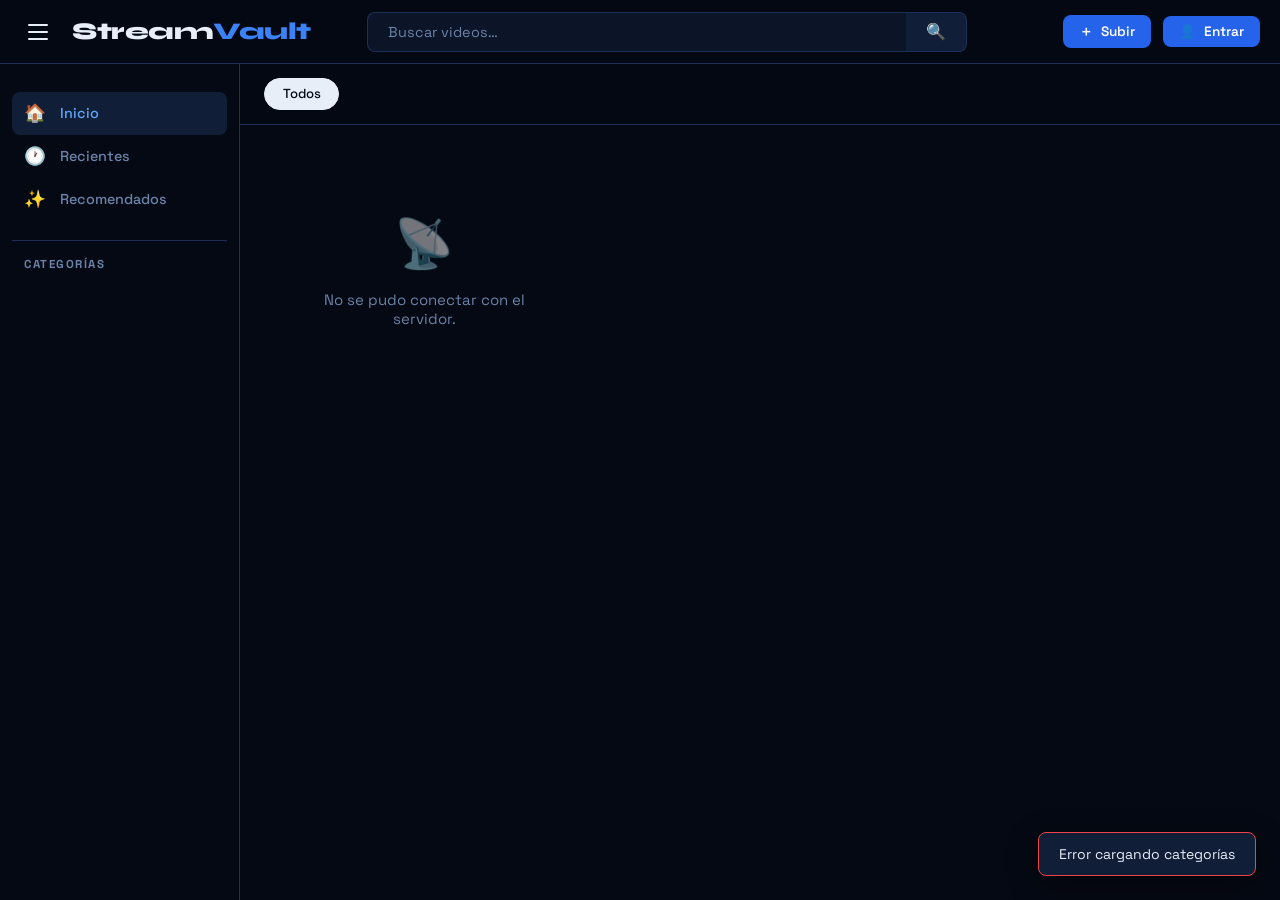
<file: frontend/index.html>
<!DOCTYPE html>
<html lang="es">
<head>
  <meta charset="UTF-8">
  <meta name="viewport" content="width=device-width, initial-scale=1.0">
  <title>StreamVault — Descubre contenido sin límites</title>
  <link rel="stylesheet" href="css/styles.css">
</head>
<body>

  <!-- ══ HEADER ══ -->
  <header class="site-header">
    <div class="header-left">
      <button class="hamburger-btn" id="sidebar-toggle" aria-label="Abrir menú">
        <span></span><span></span><span></span>
      </button>
      <a href="index.html" class="logo">Stream<em>Vault</em></a>
    </div>

    <div class="header-search">
      <input type="text" id="search-input" placeholder="Buscar videos…" autocomplete="off">
      <button id="search-btn" aria-label="Buscar">🔍</button>
    </div>

    <div class="header-right">
      <button class="upload-btn" id="open-upload-btn">
        <span>＋</span>
        <span>Subir</span>
      </button>
      <button class="upload-btn user-btn" id="user-btn" type="button">
        <span>👤</span>
        <span id="user-btn-text">Entrar</span>
      </button>
    </div>
  </header>

  <!-- ══ SIDEBAR ══ -->
  <nav class="sidebar" id="sidebar" aria-label="Navegación principal">
    <div class="sidebar-section">
      <a class="sidebar-item active" data-filter="home" href="#">
        <span class="icon">🏠</span> Inicio
      </a>
      <a class="sidebar-item" data-filter="recent" href="#">
        <span class="icon">🕐</span> Recientes
      </a>
      <a class="sidebar-item" data-filter="recommended" href="#">
        <span class="icon">✨</span> Recomendados
      </a>
    </div>

    <div class="sidebar-section">
      <p class="sidebar-label">Categorías</p>
      <div id="sidebar-cats"></div>
    </div>
  </nav>

  <!-- ══ APP BODY ══ -->
  <div class="app-body" id="app-body">

    <!-- Chips de categoría -->
    <div class="chips-bar" id="chips-bar" role="toolbar" aria-label="Filtrar por categoría">
      <button class="chip active" data-id="all">Todos</button>
    </div>

    <!-- Grid de videos -->
    <main class="videos-grid-section">
      <div class="videos-grid" id="videos-grid" role="list">
        <div class="loading-state">
          <div class="spinner"></div>
          <p>Cargando videos…</p>
        </div>
      </div>
    </main>

  </div>

  <!-- ══ MODAL UPLOAD ══ -->
  <div class="modal-overlay" id="upload-modal" role="dialog" aria-modal="true" aria-labelledby="modal-title">
    <article class="modal">
      <header class="modal-header">
        <h2 class="modal-title" id="modal-title">Subir Video</h2>
        <button class="modal-close" id="close-modal-btn" aria-label="Cerrar">✕</button>
      </header>

      <form id="upload-form" novalidate>
        <div class="form-group">
          <label class="form-label" for="upload-title">Título *</label>
          <input class="form-input" type="text" id="upload-title" placeholder="Dale un título a tu video" required>
        </div>

        <div class="form-group">
          <label class="form-label" for="upload-desc">Descripción</label>
          <textarea class="form-textarea" id="upload-desc" placeholder="Cuéntanos de qué trata…"></textarea>
        </div>

        <div class="form-group">
          <label class="form-label" for="upload-category">Categoría *</label>
          <select class="form-select" id="upload-category" required>
            <option value="">Selecciona una categoría</option>
          </select>
        </div>

        <div class="form-group">
          <label class="form-label">Archivo de video *</label>
          <div class="drop-zone" id="video-drop-zone">
            <div class="drop-zone-icon">🎬</div>
            <p><strong>Arrastra aquí</strong> tu video<br>o haz clic para seleccionar</p>
            <p id="video-file-name" class="file-chosen"></p>
            <input type="file" id="video-file-input" accept="video/*">
          </div>
        </div>

        <div class="form-group">
          <label class="form-label">Miniatura (opcional)</label>
          <div class="drop-zone" id="thumb-drop-zone">
            <div class="drop-zone-icon">🖼️</div>
            <p><strong>Arrastra</strong> una imagen<br>o haz clic para seleccionar</p>
            <p id="thumb-file-name" class="file-chosen"></p>
            <input type="file" id="thumb-file-input" accept="image/*">
          </div>
        </div>

        <div style="display:flex; justify-content:flex-end; gap:0.75rem; margin-top:1.5rem;">
          <button type="button" class="btn-ghost" id="cancel-upload-btn">Cancelar</button>
          <button type="submit" class="btn-primary" id="upload-submit-btn">Publicar video</button>
        </div>
      </form>
    </article>
  </div>

  <!-- ══ MODAL AUTHORIZATION ══ -->
  <div class="modal-overlay" id="auth-modal" role="dialog" aria-modal="true" aria-labelledby="auth-modal-title">
    <article class="modal">
      <header class="modal-header">
        <h2 class="modal-title" id="auth-modal-title">Iniciar sesión</h2>
        <button class="modal-close" id="close-auth-btn" aria-label="Cerrar">✕</button>
      </header>

      <div class="auth-tabs" role="tablist">
        <button type="button" class="auth-tab active" data-mode="login">Ingresar</button>
        <button type="button" class="auth-tab" data-mode="register">Registrarse</button>
      </div>

      <form id="auth-form" novalidate>
        <div id="auth-fieldset"></div>
        <div style="display:flex; justify-content:flex-end; gap:0.75rem; margin-top:1.5rem;">
          <button type="button" class="btn-ghost" id="auth-cancel-btn">Cancelar</button>
          <button type="submit" class="btn-primary" id="auth-submit-btn">Continuar</button>
        </div>
      </form>
    </article>
  </div>

  <!-- ══ MODAL USERS ══ -->
  <div class="modal-overlay" id="users-modal" role="dialog" aria-modal="true" aria-labelledby="users-modal-title">
    <article class="modal modal-large">
      <header class="modal-header">
        <h2 class="modal-title" id="users-modal-title">Usuarios</h2>
        <button class="modal-close" id="close-users-btn" aria-label="Cerrar">✕</button>
      </header>

      <div class="users-shell">
        <aside class="users-list-panel">
          <div class="users-panel-header">
            <h3>Lista de usuarios</h3>
            <button type="button" class="btn-ghost" id="refresh-users-btn">Actualizar</button>
          </div>
          <div id="users-list" class="users-list"></div>
        </aside>

        <section class="user-details-panel">
          <div id="user-details" class="user-details">
            <div class="empty-state">
              <div class="empty-icon">👥</div>
              <p>Selecciona un usuario para ver su perfil.</p>
            </div>
          </div>
        </section>
      </div>
    </article>
  </div>

  <!-- ══ TOAST ══ -->
  <div class="toast" id="toast" role="alert"></div>

  <script src="js/index.js"></script>
</body>
</html>
</file>
<file: frontend/css/styles.css>
@import url('https://fonts.googleapis.com/css2?family=Space+Grotesk:wght@300;400;500;600;700&family=Syne:wght@700;800&display=swap');

*, *::before, *::after { box-sizing: border-box; margin: 0; padding: 0; }

:root {
  --bg:        #050913;
  --surface:   #0c1428;
  --surface2:  #111e38;
  --surface3:  #182846;
  --accent:    #2563eb;
  --accent2:   #3b82f6;
  --accent3:   #60a5fa;
  --glow:      rgba(37, 99, 235, 0.35);
  --text:      #e8eef8;
  --muted:     #6b82a8;
  --border:    #1e3057;
  --radius:    12px;
  --radius-sm: 8px;
  --font-display: 'Syne', sans-serif;
  --font-body:    'Space Grotesk', sans-serif;
  --header-h:  64px;
  --sidebar-w: 240px;
}

html { scroll-behavior: smooth; }

body {
  background: var(--bg);
  color: var(--text);
  font-family: var(--font-body);
  font-size: 15px;
  min-height: 100vh;
  -webkit-font-smoothing: antialiased;
}

a { text-decoration: none; color: inherit; }
button { font-family: var(--font-body); cursor: pointer; border: none; background: none; }
img { display: block; }

/* ══════════════════════════════════════
   SCROLLBAR
══════════════════════════════════════ */
::-webkit-scrollbar { width: 6px; height: 6px; }
::-webkit-scrollbar-track { background: var(--bg); }
::-webkit-scrollbar-thumb { background: var(--surface3); border-radius: 3px; }
::-webkit-scrollbar-thumb:hover { background: var(--accent); }

/* ══════════════════════════════════════
   HEADER
══════════════════════════════════════ */
.site-header {
  position: fixed;
  top: 0; left: 0; right: 0;
  height: var(--header-h);
  background: rgba(5, 9, 19, 0.85);
  backdrop-filter: blur(16px);
  -webkit-backdrop-filter: blur(16px);
  border-bottom: 1px solid var(--border);
  display: flex;
  align-items: center;
  padding: 0 1.25rem;
  gap: 1rem;
  z-index: 200;
}

.header-left { display: flex; align-items: center; gap: 1rem; }

.hamburger-btn {
  display: flex; flex-direction: column; gap: 5px;
  padding: 8px; border-radius: 50%;
  transition: background 0.2s;
}
.hamburger-btn:hover { background: var(--surface2); }
.hamburger-btn span {
  display: block; width: 20px; height: 2px;
  background: var(--text); border-radius: 2px;
}

.logo {
  font-family: var(--font-display);
  font-size: 1.5rem;
  font-weight: 800;
  letter-spacing: -0.5px;
  color: var(--text);
  white-space: nowrap;
}
.logo em {
  color: var(--accent2);
  font-style: normal;
}

.header-search {
  flex: 1;
  display: flex;
  max-width: 600px;
  margin: 0 auto;
}

.header-search input {
  flex: 1;
  background: var(--surface);
  border: 1px solid var(--border);
  border-right: none;
  border-radius: var(--radius-sm) 0 0 var(--radius-sm);
  color: var(--text);
  font-family: var(--font-body);
  font-size: 0.9rem;
  padding: 0 1.25rem;
  height: 40px;
  outline: none;
  transition: border-color 0.2s;
}
.header-search input::placeholder { color: var(--muted); }
.header-search input:focus { border-color: var(--accent); }

.header-search button {
  background: var(--surface2);
  border: 1px solid var(--border);
  border-left: none;
  border-radius: 0 var(--radius-sm) var(--radius-sm) 0;
  color: var(--muted);
  padding: 0 1.25rem;
  height: 40px;
  font-size: 1rem;
  transition: background 0.2s, color 0.2s;
}
.header-search button:hover { background: var(--accent); color: #fff; border-color: var(--accent); }

.header-right { display: flex; align-items: center; gap: 0.75rem; margin-left: auto; }

.upload-btn {
  display: flex; align-items: center; gap: 0.5rem;
  background: var(--accent);
  color: #fff;
  padding: 0.45rem 1rem;
  border-radius: var(--radius-sm);
  font-size: 0.85rem;
  font-weight: 600;
  transition: background 0.2s, transform 0.1s;
  white-space: nowrap;
}
.upload-btn:hover { background: var(--accent2); }
.upload-btn:active { transform: scale(0.97); }

/* ══════════════════════════════════════
   SIDEBAR
══════════════════════════════════════ */
.sidebar {
  position: fixed;
  top: var(--header-h);
  left: 0;
  bottom: 0;
  width: var(--sidebar-w);
  background: var(--bg);
  border-right: 1px solid var(--border);
  padding: 1.25rem 0.75rem;
  overflow-y: auto;
  transition: transform 0.3s ease;
  z-index: 150;
  display: flex;
  flex-direction: column;
  gap: 0.25rem;
}

.sidebar.hidden { transform: translateX(-100%); }

.sidebar-section {
  padding: 0.5rem 0;
  border-top: 1px solid var(--border);
  margin-top: 0.5rem;
}
.sidebar-section:first-child { border-top: none; margin-top: 0; }

.sidebar-label {
  font-size: 0.72rem;
  font-weight: 700;
  letter-spacing: 1.5px;
  text-transform: uppercase;
  color: var(--muted);
  padding: 0.5rem 0.75rem;
}

.sidebar-item {
  display: flex;
  align-items: center;
  gap: 0.85rem;
  padding: 0.65rem 0.75rem;
  border-radius: var(--radius-sm);
  color: var(--muted);
  font-size: 0.9rem;
  font-weight: 500;
  transition: background 0.2s, color 0.2s;
  cursor: pointer;
}
.sidebar-item:hover, .sidebar-item.active {
  background: var(--surface2);
  color: var(--text);
}
.sidebar-item.active { color: var(--accent3); }
.sidebar-item .icon { font-size: 1.1rem; width: 22px; text-align: center; flex-shrink: 0; }

/* ══════════════════════════════════════
   MAIN CONTENT AREA
══════════════════════════════════════ */
.app-body {
  padding-top: var(--header-h);
  margin-left: var(--sidebar-w);
  min-height: 100vh;
  transition: margin-left 0.3s ease;
}
.app-body.sidebar-collapsed { margin-left: 0; }

/* ══════════════════════════════════════
   CHIPS / FILTERS
══════════════════════════════════════ */
.chips-bar {
  position: sticky;
  top: var(--header-h);
  background: rgba(5, 9, 19, 0.92);
  backdrop-filter: blur(12px);
  padding: 0.9rem 1.5rem;
  display: flex;
  gap: 0.6rem;
  overflow-x: auto;
  z-index: 100;
  border-bottom: 1px solid var(--border);
  -ms-overflow-style: none;
  scrollbar-width: none;
}
.chips-bar::-webkit-scrollbar { display: none; }

.chip {
  padding: 0.38rem 1.1rem;
  border-radius: 999px;
  border: 1px solid var(--border);
  background: var(--surface);
  color: var(--text);
  font-size: 0.82rem;
  font-weight: 500;
  white-space: nowrap;
  cursor: pointer;
  transition: all 0.18s;
  flex-shrink: 0;
}
.chip:hover { background: var(--surface2); border-color: var(--accent); }
.chip.active {
  background: var(--text);
  color: var(--bg);
  border-color: var(--text);
}

/* ══════════════════════════════════════
   VIDEOS GRID
══════════════════════════════════════ */
.videos-grid-section { padding: 1.5rem; }

.videos-grid {
  display: grid;
  grid-template-columns: 1fr;
  gap: 1.25rem 1rem;
}

@media (min-width: 640px) {
  .videos-grid { grid-template-columns: repeat(2, 1fr); }
}

@media (min-width: 1024px) {
  .videos-grid { grid-template-columns: repeat(auto-fill, minmax(280px, 1fr)); }
}

/* ── VIDEO CARD ── */
.video-card {
  display: block;
  cursor: pointer;
  animation: fadeUp 0.4s ease both;
}

@keyframes fadeUp {
  from { opacity: 0; transform: translateY(16px); }
  to   { opacity: 1; transform: translateY(0); }
}

.card-thumb {
  position: relative;
  aspect-ratio: 16/9;
  background: var(--surface2);
  border-radius: var(--radius);
  overflow: hidden;
  margin-bottom: 0.75rem;
}

.card-thumb img {
  width: 100%; height: 100%;
  object-fit: cover;
  transition: transform 0.4s ease;
}
.video-card:hover .card-thumb img { transform: scale(1.04); }

.thumb-duration {
  position: absolute;
  bottom: 0.5rem; right: 0.5rem;
  background: rgba(0,0,0,0.82);
  color: #fff;
  font-size: 0.72rem;
  font-weight: 600;
  padding: 0.18rem 0.45rem;
  border-radius: 4px;
  letter-spacing: 0.3px;
}

.play-overlay {
  position: absolute;
  inset: 0;
  display: flex;
  align-items: center;
  justify-content: center;
  background: rgba(0,0,0,0.35);
  opacity: 0;
  transition: opacity 0.22s;
}
.video-card:hover .play-overlay { opacity: 1; }
.play-icon {
  width: 52px; height: 52px;
  background: rgba(37,99,235,0.9);
  border-radius: 50%;
  display: flex; align-items: center; justify-content: center;
  font-size: 1.2rem;
  color: #fff;
}

.card-body { display: flex; gap: 0.75rem; }

.card-avatar {
  width: 36px; height: 36px;
  border-radius: 50%;
  background: var(--surface3);
  overflow: hidden;
  flex-shrink: 0;
  font-size: 0.9rem;
  display: flex; align-items: center; justify-content: center;
  color: var(--accent3);
  font-weight: 700;
}

.card-meta-col { flex: 1; min-width: 0; }

.card-title {
  font-weight: 600;
  font-size: 0.9rem;
  line-height: 1.35;
  color: var(--text);
  display: -webkit-box;
  -webkit-line-clamp: 2;
  -webkit-box-orient: vertical;
  overflow: hidden;
  margin-bottom: 0.25rem;
  transition: color 0.2s;
}
.video-card:hover .card-title { color: var(--accent3); }

.card-channel {
  font-size: 0.78rem;
  color: var(--muted);
  margin-bottom: 0.15rem;
}

.card-stats {
  font-size: 0.75rem;
  color: var(--muted);
}
.card-stats span::after { content: ' · '; }
.card-stats span:last-child::after { content: ''; }

.card-category-badge {
  display: inline-block;
  background: rgba(37,99,235,0.15);
  color: var(--accent3);
  font-size: 0.7rem;
  font-weight: 600;
  padding: 0.15rem 0.5rem;
  border-radius: 4px;
  margin-bottom: 0.25rem;
  letter-spacing: 0.3px;
}

/* ══════════════════════════════════════
   PLAYER PAGE
══════════════════════════════════════ */
.player-layout {
  display: grid;
  grid-template-columns: 1fr;
  grid-template-rows: auto auto;
  gap: 1rem;
  padding: 1rem;
  max-width: 1600px;
  margin: 0 auto;
}

@media (min-width: 1100px) {
  .player-layout {
    grid-template-columns: 1fr 400px;
    grid-template-rows: auto 1fr;
    gap: 1.5rem;
    padding: 1.5rem;
  }
}

.player-col { grid-column: 1; }

/* Video wrapper */
.player-video-wrap {
  width: 100%;
  aspect-ratio: 16/9;
  background: #000;
  border-radius: var(--radius);
  overflow: hidden;
  box-shadow: 0 0 60px rgba(37,99,235,0.12);
}

.player-video-wrap video {
  width: 100%; height: 100%;
  background: #000;
}

/* Info below video */
.player-info-section { margin-top: 1rem; }

.player-title {
  font-family: var(--font-display);
  font-size: 1.4rem;
  font-weight: 700;
  line-height: 1.3;
  color: var(--text);
}

.player-meta-row {
  display: flex;
  align-items: center;
  justify-content: space-between;
  flex-wrap: wrap;
  gap: 0.75rem;
  margin-top: 0.75rem;
  padding-bottom: 0.75rem;
  border-bottom: 1px solid var(--border);
}

.player-stats { display: flex; gap: 1rem; color: var(--muted); font-size: 0.85rem; }

.player-actions { display: flex; gap: 0.5rem; }

.action-btn {
  display: flex; align-items: center; gap: 0.4rem;
  background: var(--surface2);
  border: 1px solid var(--border);
  color: var(--text);
  padding: 0.45rem 1rem;
  border-radius: 999px;
  font-size: 0.85rem;
  font-weight: 500;
  transition: background 0.2s, border-color 0.2s, color 0.2s;
}
.action-btn:hover { background: var(--surface3); border-color: var(--accent); color: var(--accent3); }
.action-btn.liked { background: rgba(37,99,235,0.15); border-color: var(--accent); color: var(--accent3); }

/* Channel strip */
.player-channel-row {
  display: flex;
  align-items: center;
  gap: 1rem;
  padding: 1rem 0;
  border-bottom: 1px solid var(--border);
}

.channel-avatar {
  width: 44px; height: 44px;
  border-radius: 50%;
  background: var(--surface3);
  display: flex; align-items: center; justify-content: center;
  color: var(--accent3);
  font-size: 1.1rem;
  font-weight: 700;
  flex-shrink: 0;
}

.channel-name { font-weight: 600; font-size: 0.95rem; }
.channel-sub { font-size: 0.8rem; color: var(--muted); }

/* Description */
.player-desc-box {
  background: var(--surface);
  border-radius: var(--radius-sm);
  padding: 1rem;
  margin-top: 1rem;
  font-size: 0.875rem;
  color: var(--muted);
  line-height: 1.65;
  cursor: pointer;
}
.player-desc-box.collapsed { display: -webkit-box; -webkit-line-clamp: 3; -webkit-box-orient: vertical; overflow: hidden; }
.show-more { color: var(--accent3); font-weight: 600; margin-top: 0.5rem; font-size: 0.82rem; cursor: pointer; }

/* ══════════════════════════════════════
   COMMENTS
══════════════════════════════════════ */
.comments-section { margin-top: 1.5rem; }

.section-heading {
  font-family: var(--font-display);
  font-size: 1.05rem;
  font-weight: 700;
  letter-spacing: 0.5px;
  color: var(--text);
  margin-bottom: 1rem;
}

.comment-composer {
  display: flex;
  gap: 0.75rem;
  margin-bottom: 1.5rem;
}

.composer-avatar {
  width: 36px; height: 36px;
  border-radius: 50%;
  background: var(--accent);
  display: flex; align-items: center; justify-content: center;
  color: #fff;
  font-size: 0.85rem;
  font-weight: 700;
  flex-shrink: 0;
}

.composer-input-wrap { flex: 1; }

.composer-textarea {
  width: 100%;
  background: transparent;
  border: none;
  border-bottom: 2px solid var(--border);
  color: var(--text);
  font-family: var(--font-body);
  font-size: 0.9rem;
  padding: 0.5rem 0;
  resize: none;
  outline: none;
  transition: border-color 0.2s;
  min-height: 36px;
  overflow: hidden;
}
.composer-textarea:focus { border-color: var(--accent); }
.composer-textarea::placeholder { color: var(--muted); }

.composer-actions {
  display: flex;
  justify-content: flex-end;
  gap: 0.5rem;
  margin-top: 0.75rem;
}

.btn-ghost {
  padding: 0.45rem 1rem;
  border-radius: 999px;
  font-size: 0.85rem;
  font-weight: 600;
  color: var(--muted);
  transition: background 0.2s, color 0.2s;
}
.btn-ghost:hover { background: var(--surface2); color: var(--text); }

.btn-primary {
  padding: 0.45rem 1.2rem;
  border-radius: 999px;
  font-size: 0.85rem;
  font-weight: 600;
  background: var(--accent);
  color: #fff;
  transition: background 0.2s, transform 0.1s;
}
.btn-primary:hover { background: var(--accent2); }
.btn-primary:active { transform: scale(0.97); }
.btn-primary:disabled { opacity: 0.4; cursor: not-allowed; }

.comment-item {
  display: flex;
  gap: 0.75rem;
  padding: 0.9rem 0;
  border-bottom: 1px solid var(--border);
  animation: fadeUp 0.3s ease both;
}

.comment-avatar {
  width: 36px; height: 36px;
  border-radius: 50%;
  background: var(--surface3);
  display: flex; align-items: center; justify-content: center;
  color: var(--accent3);
  font-size: 0.8rem;
  font-weight: 700;
  flex-shrink: 0;
}

.comment-body { flex: 1; }
.comment-header { display: flex; align-items: baseline; gap: 0.75rem; }
.comment-user { font-weight: 600; font-size: 0.85rem; color: var(--text); }
.comment-date { font-size: 0.75rem; color: var(--muted); }
.comment-text { font-size: 0.875rem; color: var(--text); line-height: 1.55; margin-top: 0.3rem; }

/* ══════════════════════════════════════
   ASIDE (Recommended)
══════════════════════════════════════ */
.player-aside {
  grid-column: 2;
  grid-row: 1 / 3;
}

.aside-heading {
  font-family: var(--font-display);
  font-size: 1rem;
  font-weight: 700;
  color: var(--text);
  margin-bottom: 1rem;
  letter-spacing: 0.5px;
}

.rec-list { display: flex; flex-direction: column; gap: 0.75rem; }

.rec-card {
  display: flex;
  gap: 0.75rem;
  border-radius: var(--radius-sm);
  overflow: hidden;
  transition: background 0.2s;
  padding: 0.35rem;
  cursor: pointer;
}
.rec-card:hover { background: var(--surface); }

.rec-thumb {
  width: 168px;
  min-width: 168px;
  aspect-ratio: 16/9;
  background: var(--surface2);
  border-radius: var(--radius-sm);
  overflow: hidden;
  position: relative;
  flex-shrink: 0;
}
.rec-thumb img { width: 100%; height: 100%; object-fit: cover; }

.rec-duration {
  position: absolute;
  bottom: 0.3rem; right: 0.3rem;
  background: rgba(0,0,0,0.85);
  color: #fff;
  font-size: 0.68rem;
  font-weight: 600;
  padding: 0.12rem 0.38rem;
  border-radius: 3px;
}

.rec-info { flex: 1; min-width: 0; padding: 0.1rem 0; }

.rec-title {
  font-size: 0.82rem;
  font-weight: 600;
  line-height: 1.3;
  color: var(--text);
  display: -webkit-box;
  -webkit-line-clamp: 2;
  -webkit-box-orient: vertical;
  overflow: hidden;
  margin-bottom: 0.3rem;
}

.rec-channel { font-size: 0.75rem; color: var(--muted); }
.rec-stats { font-size: 0.72rem; color: var(--muted); }

/* ══════════════════════════════════════
   MODAL (Upload)
══════════════════════════════════════ */
.modal-overlay {
  position: fixed;
  inset: 0;
  background: rgba(0,0,0,0.75);
  backdrop-filter: blur(6px);
  z-index: 1000;
  display: flex;
  align-items: center;
  justify-content: center;
  padding: 1rem;
  opacity: 0;
  pointer-events: none;
  transition: opacity 0.25s;
}
.modal-overlay.open { opacity: 1; pointer-events: all; }

.modal {
  background: var(--surface);
  border: 1px solid var(--border);
  border-radius: calc(var(--radius) * 1.5);
  padding: 2rem;
  width: 100%;
  max-width: 560px;
  max-height: 90vh;
  overflow-y: auto;
  transform: translateY(20px);
  transition: transform 0.25s;
}
.modal-overlay.open .modal { transform: translateY(0); }

.modal-header {
  display: flex;
  align-items: center;
  justify-content: space-between;
  margin-bottom: 1.5rem;
}
.modal-title {
  font-family: var(--font-display);
  font-size: 1.4rem;
  font-weight: 700;
}
.modal-close {
  width: 36px; height: 36px;
  border-radius: 50%;
  display: flex; align-items: center; justify-content: center;
  color: var(--muted);
  font-size: 1.2rem;
  transition: background 0.2s, color 0.2s;
}
.modal-close:hover { background: var(--surface2); color: var(--text); }

.form-group { margin-bottom: 1rem; }
.form-label {
  display: block;
  font-size: 0.82rem;
  font-weight: 600;
  color: var(--muted);
  margin-bottom: 0.4rem;
  letter-spacing: 0.3px;
}

.form-input, .form-select, .form-textarea {
  width: 100%;
  background: var(--surface2);
  border: 1px solid var(--border);
  border-radius: var(--radius-sm);
  color: var(--text);
  font-family: var(--font-body);
  font-size: 0.9rem;
  padding: 0.6rem 0.9rem;
  outline: none;
  transition: border-color 0.2s;
}
.form-input:focus, .form-select:focus, .form-textarea:focus { border-color: var(--accent); }
.form-textarea { resize: vertical; min-height: 80px; }
.form-select option { background: var(--surface2); }

.auth-tabs {
  display: flex;
  gap: 0.5rem;
  margin-bottom: 1.25rem;
}

.auth-tab {
  flex: 1;
  padding: 0.85rem 1rem;
  border-radius: var(--radius-sm);
  background: var(--surface2);
  color: var(--muted);
  font-weight: 700;
  border: 1px solid var(--border);
  transition: background 0.2s, color 0.2s;
}

.auth-tab.active,
.auth-tab:hover {
  background: var(--accent);
  color: #fff;
  border-color: var(--accent);
}

.modal-large {
  max-width: 920px;
}

.users-shell {
  display: grid;
  grid-template-columns: 1fr;
  gap: 1rem;
}

@media (min-width: 768px) {
  .users-shell { grid-template-columns: 1fr 1.5fr; }
}

.users-list-panel,
.user-details-panel {
  background: var(--surface2);
  border: 1px solid var(--border);
  border-radius: var(--radius-sm);
  padding: 1rem;
  min-height: 420px;
}

.users-panel-header {
  display: flex;
  align-items: center;
  justify-content: space-between;
  margin-bottom: 1rem;
}

.users-list {
  display: flex;
  flex-direction: column;
  gap: 0.75rem;
  max-height: 540px;
  overflow-y: auto;
}

.user-card-button {
  display: flex;
  align-items: center;
  gap: 0.75rem;
  width: 100%;
  padding: 0.85rem 0.9rem;
  border-radius: var(--radius-sm);
  background: var(--surface);
  color: var(--text);
  border: 1px solid transparent;
  text-align: left;
  cursor: pointer;
  transition: background 0.2s, border-color 0.2s;
}

.user-card-button:hover,
.user-card-button.active {
  background: var(--surface3);
  border-color: var(--accent);
}

.user-avatar-circle {
  width: 44px;
  height: 44px;
  border-radius: 50%;
  background: var(--surface3);
  display: flex;
  align-items: center;
  justify-content: center;
  color: var(--accent3);
  font-weight: 700;
  font-size: 0.95rem;
  flex-shrink: 0;
}

.user-details {
  display: flex;
  flex-direction: column;
  gap: 1rem;
}

.user-details-summary {
  display: flex;
  flex-direction: column;
  align-items: center;
  gap: 1rem;
  text-align: center;
}

@media (min-width: 640px) {
  .user-details-summary { flex-direction: row; align-items: flex-start; text-align: left; }
}

.user-details-summary h3 {
  margin-bottom: 0.35rem;
}

.user-details-meta {
  display: flex;
  flex-wrap: wrap;
  gap: 0.65rem;
  color: var(--muted);
  font-size: 0.9rem;
}

.user-videos-grid {
  display: grid;
  grid-template-columns: 1fr;
  gap: 0.85rem;
}

@media (min-width: 640px) {
  .user-videos-grid { grid-template-columns: repeat(2, 1fr); }
}

@media (min-width: 1024px) {
  .user-videos-grid { grid-template-columns: repeat(3, 1fr); }
}

.user-video-card {
  background: var(--surface);
  border: 1px solid var(--border);
  border-radius: var(--radius-sm);
  overflow: hidden;
  cursor: pointer;
  transition: background 0.2s;
}

.user-video-card:hover {
  background: var(--surface3);
}

.user-video-card img {
  width: 100%;
  aspect-ratio: 16/9;
  object-fit: cover;
}

.user-video-card-body {
  padding: 0.75rem;
}

.user-video-card-title {
  font-size: 0.88rem;
  font-weight: 700;
  color: var(--text);
  line-height: 1.3;
  min-height: 2.7em;
}

.user-avatar-upload {
  display: flex;
  flex-wrap: wrap;
  gap: 0.75rem;
  align-items: center;
  margin-top: 0.75rem;
}

.user-avatar-upload input[type="file"] {
  color: var(--text);
}

.user-actions {
  display: flex;
  gap: 0.75rem;
  flex-wrap: wrap;
}

.drop-zone {
  border: 2px dashed var(--border);
  border-radius: var(--radius);
  padding: 2rem;
  text-align: center;
  cursor: pointer;
  transition: border-color 0.2s, background 0.2s;
}
.drop-zone:hover, .drop-zone.drag-over {
  border-color: var(--accent);
  background: rgba(37,99,235,0.06);
}
.drop-zone p { color: var(--muted); font-size: 0.875rem; }
.drop-zone strong { color: var(--accent3); }
.drop-zone input { display: none; }
.drop-zone-icon { font-size: 2.5rem; margin-bottom: 0.75rem; }
.file-chosen { color: var(--accent3); font-weight: 600; margin-top: 0.5rem; font-size: 0.85rem; }

/* ══════════════════════════════════════
   STATES
══════════════════════════════════════ */
.loading-state {
  display: flex;
  flex-direction: column;
  align-items: center;
  justify-content: center;
  padding: 4rem 2rem;
  color: var(--muted);
  gap: 1rem;
}

.spinner {
  width: 36px; height: 36px;
  border: 3px solid var(--border);
  border-top-color: var(--accent);
  border-radius: 50%;
  animation: spin 0.7s linear infinite;
}
@keyframes spin { to { transform: rotate(360deg); } }

.empty-state {
  text-align: center;
  padding: 4rem 2rem;
  color: var(--muted);
}
.empty-icon { font-size: 3rem; margin-bottom: 1rem; opacity: 0.5; }

.toast {
  position: fixed;
  bottom: 1.5rem; right: 1.5rem;
  background: var(--surface2);
  border: 1px solid var(--border);
  border-radius: var(--radius-sm);
  padding: 0.75rem 1.25rem;
  font-size: 0.875rem;
  color: var(--text);
  z-index: 9999;
  transform: translateY(80px);
  opacity: 0;
  transition: transform 0.3s, opacity 0.3s;
  box-shadow: 0 8px 30px rgba(0,0,0,0.4);
}
.toast.show { transform: translateY(0); opacity: 1; }
.toast.success { border-color: #22c55e; }
.toast.error   { border-color: #ef4444; }

/* ══════════════════════════════════════
   BACK LINK
══════════════════════════════════════ */
.back-link {
  display: inline-flex;
  align-items: center;
  gap: 0.5rem;
  color: var(--muted);
  font-size: 0.85rem;
  font-weight: 500;
  padding: 0.4rem 0.75rem;
  border-radius: var(--radius-sm);
  transition: background 0.2s, color 0.2s;
  margin-bottom: 1rem;
}
.back-link:hover { background: var(--surface2); color: var(--text); }

/* ══════════════════════════════════════
   RESPONSIVE
══════════════════════════════════════ */
@media (max-width: 900px) {
  :root { --sidebar-w: 0px; }
  .sidebar { transform: translateX(-100%); width: 240px; }
  .sidebar.mobile-open { transform: translateX(0); }
  .app-body { margin-left: 0 !important; }
  .player-aside { grid-column: 1; grid-row: auto; }
  .rec-list { flex-direction: row; overflow-x: auto; padding-bottom: 0.5rem; gap: 0.75rem; }
  .rec-card { flex-direction: column; min-width: 200px; }
  .rec-thumb { width: 100%; min-width: unset; }
}

@media (max-width: 640px) {
  .header-search { max-width: none; }
  .upload-btn span { display: none; }
  .videos-grid { grid-template-columns: 1fr; gap: 1rem; }
  .videos-grid-section { padding: 1rem; }
  .chips-bar { padding: 0.75rem 1rem; }
  .player-title { font-size: 1.1rem; }
  .player-stats { flex-direction: column; gap: 0.25rem; }
}
</file>
